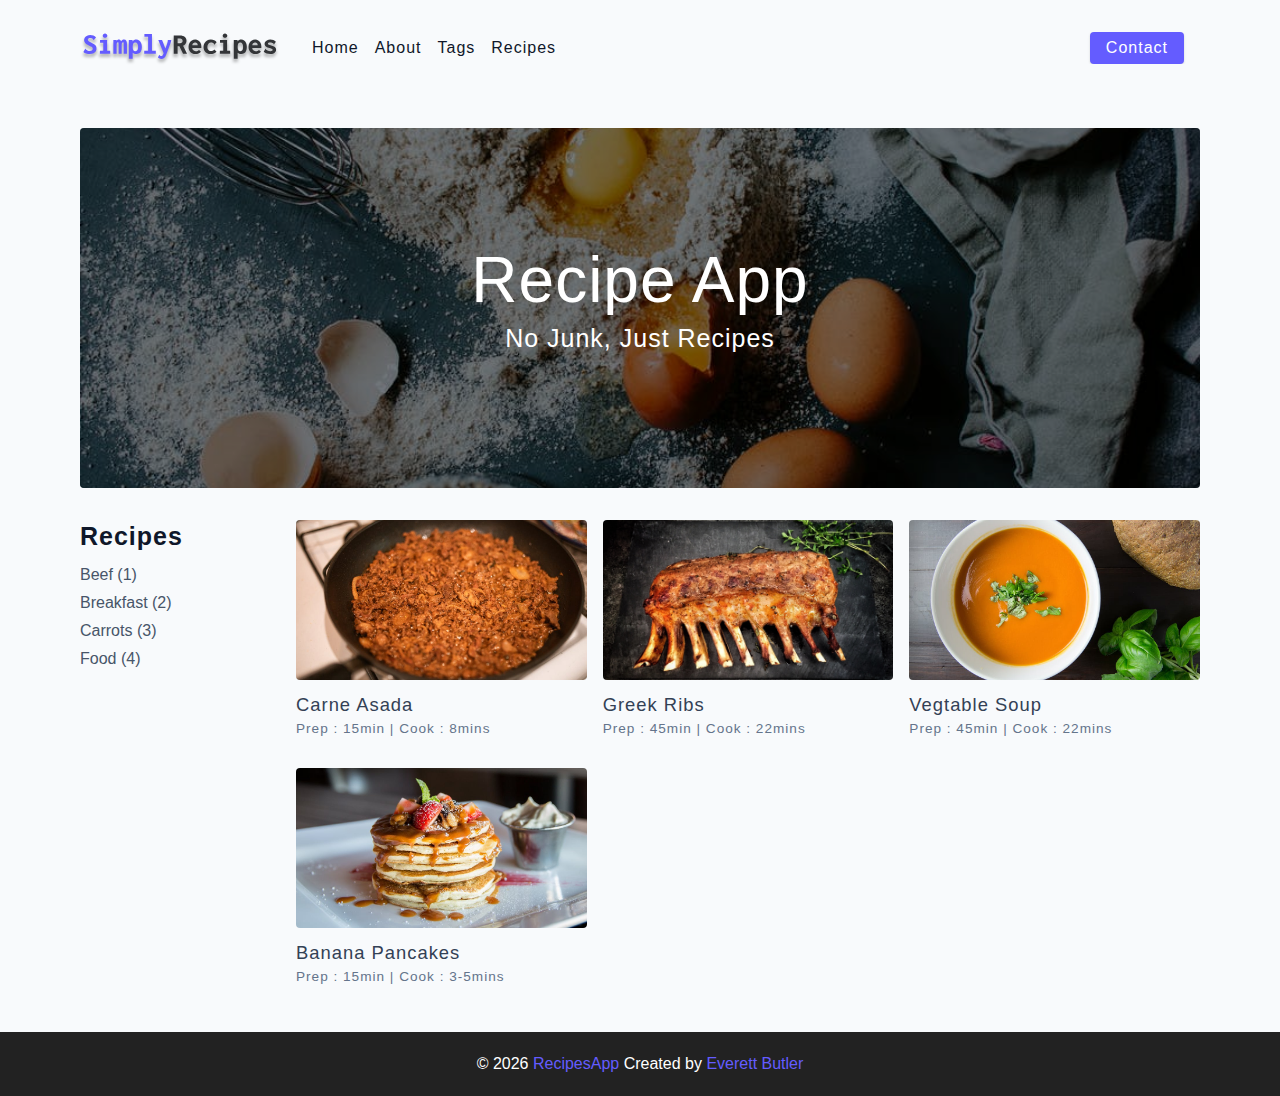
<file: index.html>
<!DOCTYPE html>
<html lang="en">
  <head>
    <meta charset="UTF-8">
    <meta http-equiv="X-UA-Compatible" content="IE=edge">
    <meta name="viewport" content="width=device-width, initial-scale=1.0">
    <link rel="preconnect" href="https://fonts.gstatic.com">
    <link href="https://fonts.googleapis.com/css2?family=Nanum+Gothic&display=swap" rel="stylesheet">
    <title>Recipe App</title>
    <!-- favicon (icon) -->
    <link rel="shortcut icon" href="./assets/favicon.ico" type="image/x-icon">
    <link rel="stylesheet" href="./css/normalize.css">
    <link rel="stylesheet" href="https://cdnjs.cloudflare.com/ajax/libs/font-awesome/5.14.0/css/all.min.css">
    <link rel="stylesheet" href="./css/main.css" >
  </head>
  <body>
  <!-- Navigation -->
  <nav class="navbar">
    <div class="nav-center">
      <!-- Header -->
      <div class="nav-header">
        <a href="index.html" class="nav-logo">
          <img src="./assets/logo.svg" alt="recipe app">
        </a>
        <button type="button" class="btn nav-btn">
          <i class="fas fa-align-justify"></i>
        </button>
      </div>
      <!-- links -->
      <div class="nav-links">
        <a href="index.html" class="nav-link">Home</a>
        <a href="about.html" class="nav-link">About</a>
        <a href="tags.html" class="nav-link">Tags</a>
        <a href="recipes.html" class="nav-link">Recipes</a>
        <div class="nav-link contact-link">
          <a href="contact.html" class="btn">Contact</a>
        </div>
      </div>
    </div>
  </nav>

  <!--End of Navigation-->

<!--Main Page -->
<main class="page">
  <!--Header-->
  <header class="hero">
    <div class="hero-container">
      <div class="hero-text">
        <h1>Recipe App</h1>
        <h4>No junk, just recipes</h4>
      </div>
    </div>
  </header>
  <!--End of Header -->

  <!--Recipes Container -->
  <section class="recipes-container">

  <!--Tags Container -->
  <div class="tags-container">
    <h4>recipes</h4>
    <div class="tags-list">
      <!--add dynamic pages later, take user to exact recipe page-->
      <a href="tag-template.html">Beef (1)</a>
      <a href="tag-template.html">Breakfast (2)</a>
      <a href="tag-template.html">Carrots (3)</a>
      <a href="tag-template.html">Food (4)</a>
    </div>
  </div>
  <!--End of Tags Container -->

  <!--Recipes List -->
  <div class="recipes-list">
    <!-- Single Recipe -->
    <a href="single-recipe.html" class="recipe">
      <img src="./assets/recipes/recipe-1.jpeg" alt="food"
      class="img recipe-img">
      <h5>carne asada</h5>
      <p>Prep : 15min | Cook : 8mins</p>
    </a>
    <!-- end of Single Recipe-->

    <!-- Single Recipe -->
    <a href="single-recipe.html" class="recipe">
      <img src="./assets/recipes/recipe-2.jpeg" alt="food"
      class="img recipe-img">
      <h5>greek ribs</h5>
      <p>Prep : 45min | Cook : 22mins</p>
    </a>
    <!-- end of Single Recipe-->

    <!-- Single Recipe -->
    <a href="single-recipe.html" class="recipe">
      <img src="./assets/recipes/recipe-3.jpeg" alt="food"
      class="img recipe-img">
      <h5>vegtable soup</h5>
      <p>Prep : 45min | Cook : 22mins</p>
    </a>
    <!-- end of Single Recipe-->

    <!-- Single Recipe -->
    <a href="single-recipe.html" class="recipe">
      <img src="./assets/recipes/recipe-4.jpeg" alt="food"
      class="img recipe-img">
      <h5>banana pancakes</h5>
      <p>Prep : 15min | Cook : 3-5mins</p>
    </a>
    <!-- end of Single Recipe-->
  </div>
  <!--End of recipes List -->


    </section>
    <!--End of Recipes Container -->
</main>
<!--End of Main Page -->



<!-- Footer -->
<footer class="page-footer">
  <p>
    &copy; <span id="date"></span>
    <span class="footer-logo">RecipesApp</span>
    Created by <a href="#">Everett Butler</a>
  </p>
</footer>
<!--End of Footer-->



<script src="./js/main.js"></script>
  </body>
</html>
</file>
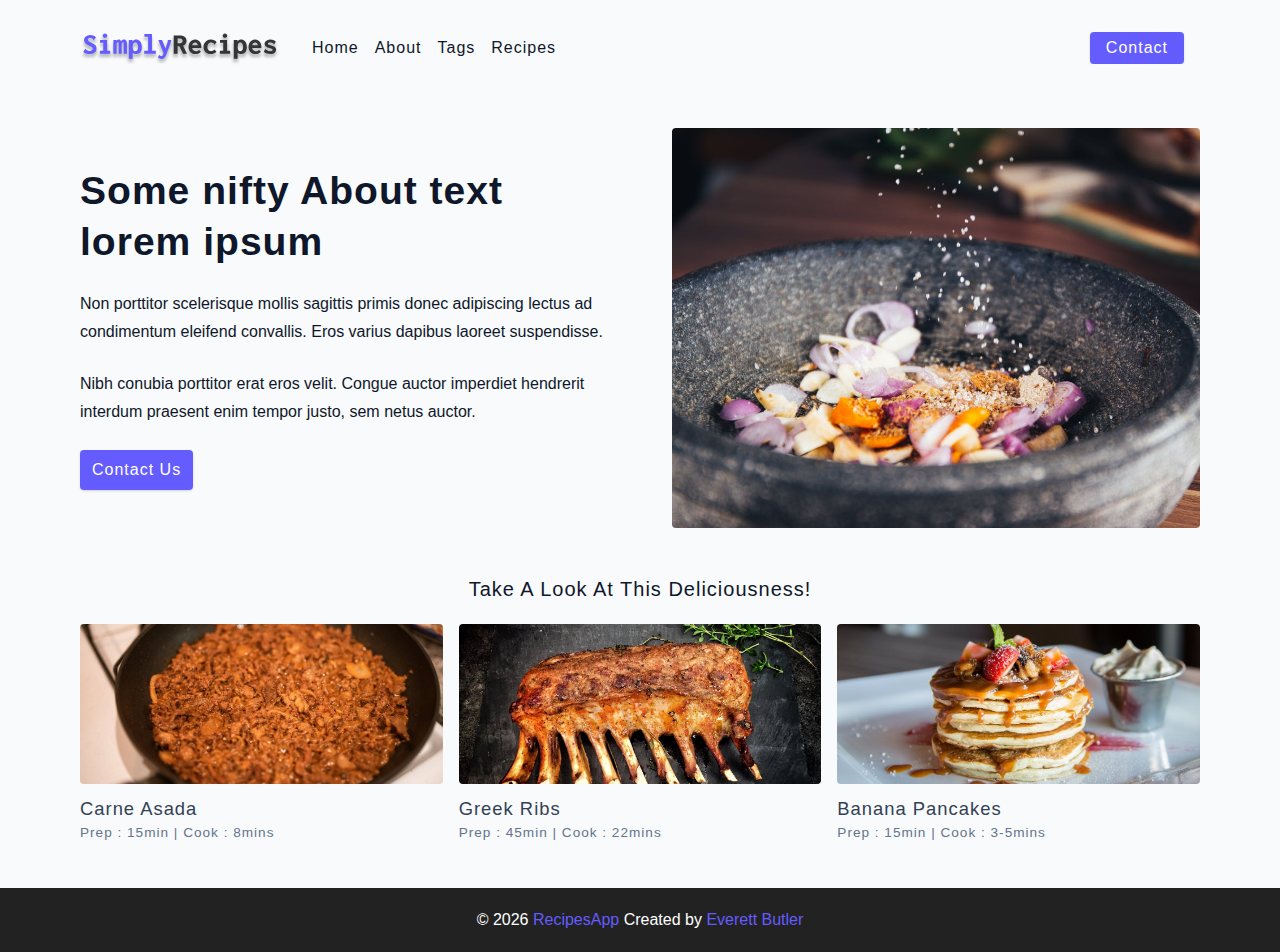
<file: about.html>
<!DOCTYPE html>
<html lang="en">
  <head>
    <meta charset="UTF-8">
    <meta http-equiv="X-UA-Compatible" content="IE=edge">
    <meta name="viewport" content="width=device-width, initial-scale=1.0">
    <link rel="preconnect" href="https://fonts.gstatic.com">
    <link href="https://fonts.googleapis.com/css2?family=Nanum+Gothic&display=swap" rel="stylesheet">
    <title>Recipe App (About Page)</title>
    <!-- favicon (icon) -->
    <link rel="shortcut icon" href="./assets/favicon.ico" type="image/x-icon">
    <link rel="stylesheet" href="./css/normalize.css">
    <link rel="stylesheet" href="https://cdnjs.cloudflare.com/ajax/libs/font-awesome/5.14.0/css/all.min.css">
    <link rel="stylesheet" href="./css/main.css" >
  </head>
  <body>
  <!-- Navigation -->
  <nav class="navbar">
    <div class="nav-center">
      <!-- Header -->
      <div class="nav-header">
        <a href="index.html" class="nav-logo">
          <img src="./assets/logo.svg" alt="recipe app">
        </a>
        <button type="button" class="btn nav-btn">
          <i class="fas fa-align-justify"></i>
        </button>
      </div>
      <!-- links -->
      <div class="nav-links">
        <a href="index.html" class="nav-link">Home</a>
        <a href="about.html" class="nav-link">About</a>
        <a href="tags.html" class="nav-link">Tags</a>
        <a href="recipes.html" class="nav-link">Recipes</a>
        <div class="nav-link contact-link">
          <a href="contact.html" class="btn">Contact</a>
        </div>
      </div>
    </div>
  </nav>

  <!--End of Navigation-->

<!--Main Page -->
<main class="page">
  <section class="about-page">
    <article>
      <h2>Some nifty About text lorem ipsum</h2>
      <p>Non porttitor scelerisque mollis sagittis primis donec adipiscing
        lectus ad condimentum eleifend convallis. Eros varius dapibus laoreet suspendisse.
      </p>
        <p>Nibh conubia porttitor erat eros velit. Congue auctor imperdiet hendrerit interdum
        praesent enim tempor justo, sem netus auctor.
      </p>
      <a href="contact.html" class="btn">Contact us</a>
    </article>
    <img src="./assets/about.jpeg" class="img about-img" alt="making something">
  </section>
    <section class="featured-recipes">
      <h5 class="featured-title">Take a look at this deliciousness!</h5>
      <div class="recipes-list">
        <!-- Single Recipe -->
        <a href="single-recipe.html" class="recipe">
          <img src="./assets/recipes/recipe-1.jpeg" alt="food"
          class="img recipe-img">
          <h5>carne asada</h5>
          <p>Prep : 15min | Cook : 8mins</p>
        </a>
        <!-- end of Single Recipe-->

        <!-- Single Recipe -->
        <a href="single-recipe.html" class="recipe">
          <img src="./assets/recipes/recipe-2.jpeg" alt="food"
          class="img recipe-img">
          <h5>greek ribs</h5>
          <p>Prep : 45min | Cook : 22mins</p>
        </a>
        <!-- end of Single Recipe-->


        <!-- Single Recipe -->
        <a href="single-recipe.html" class="recipe">
          <img src="./assets/recipes/recipe-4.jpeg" alt="food"
          class="img recipe-img">
          <h5>banana pancakes</h5>
          <p>Prep : 15min | Cook : 3-5mins</p>
        </a>
        <!-- end of Single Recipe-->
      </div>
      <!--End of recipes List -->
    </section>
</main>
<!--End of Main Page -->



<!-- Footer -->
<footer class="page-footer">
  <p>
    &copy; <span id="date"></span>
    <span class="footer-logo">RecipesApp</span>
    Created by <a href="#">Everett Butler</a>
  </p>
</footer>
<!--End of Footer-->


<script src="./js/main.js"></script>
  </body>
</html>
</file>
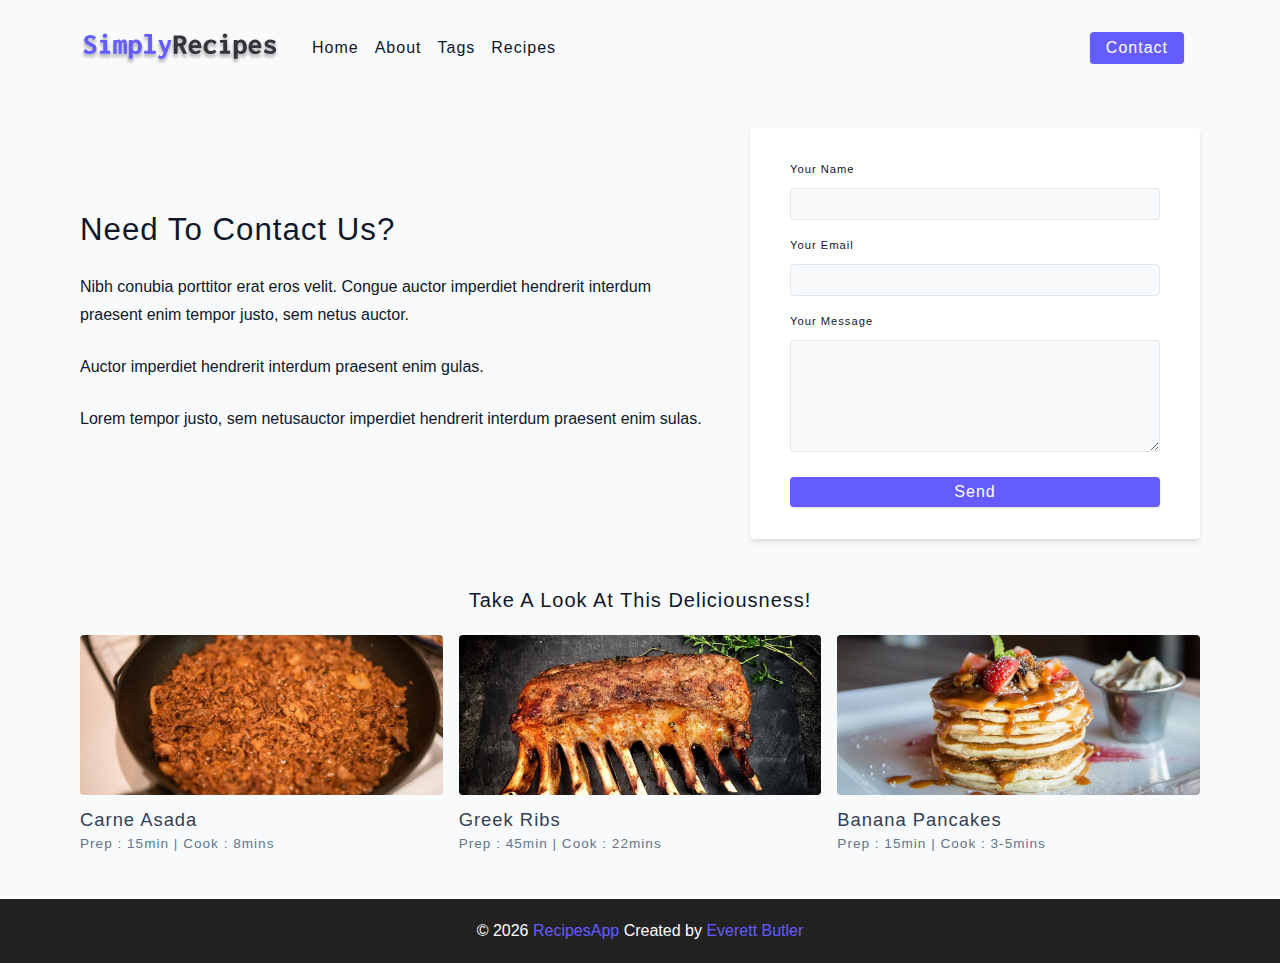
<file: contact.html>
<!DOCTYPE html>
<html lang="en">
  <head>
    <meta charset="UTF-8">
    <meta http-equiv="X-UA-Compatible" content="IE=edge">
    <meta name="viewport" content="width=device-width, initial-scale=1.0">
    <link rel="preconnect" href="https://fonts.gstatic.com">
    <link href="https://fonts.googleapis.com/css2?family=Nanum+Gothic&display=swap" rel="stylesheet">
    <title>Recipe App (Contact Page)</title>
    <!-- favicon (icon) -->
    <link rel="shortcut icon" href="./assets/favicon.ico" type="image/x-icon">
    <link rel="stylesheet" href="./css/normalize.css">
    <link rel="stylesheet" href="https://cdnjs.cloudflare.com/ajax/libs/font-awesome/5.14.0/css/all.min.css">
    <link rel="stylesheet" href="./css/main.css" >
  </head>
  <body>
  <!-- Navigation -->
  <nav class="navbar">
    <div class="nav-center">
      <!-- Header -->
      <div class="nav-header">
        <a href="index.html" class="nav-logo">
          <img src="./assets/logo.svg" alt="recipe app">
        </a>
        <button type="button" class="btn nav-btn">
          <i class="fas fa-align-justify"></i>
        </button>
      </div>
      <!-- links -->
      <div class="nav-links">
        <a href="index.html" class="nav-link">Home</a>
        <a href="about.html" class="nav-link">About</a>
        <a href="tags.html" class="nav-link">Tags</a>
        <a href="recipes.html" class="nav-link">Recipes</a>
        <div class="nav-link contact-link">
          <a href="contact.html" class="btn">Contact</a>
        </div>
      </div>
    </div>
  </nav>

  <!--End of Navigation-->

<!--Main Page -->
<main class="page">
<section class="contact-container">
  <article class="contact-info">
    <h3>Need to contact us?</h3>
    <p>Nibh conubia porttitor erat eros velit. Congue auctor imperdiet hendrerit interdum praesent enim
      tempor justo, sem netus auctor.
    </p>

    <p>Auctor imperdiet hendrerit interdum praesent enim gulas.
    </p>

    <p>Lorem tempor justo, sem netusauctor imperdiet hendrerit interdum praesent enim sulas.
    </p>
  </article>
  <article>
    <form class="form contact-form">
      <!-- Single form row -->
      <div class="form-row">
        <label for="name" class="form-label">your name</label>
        <input type="text" name="name" id="name" class="form-input">
      </div>
        <!-- End of Single form row -->

        <!-- Single form row -->
        <div class="form-row">
          <label for="email" class="form-label">your email</label>
          <input type="text" name="email" id="email" class="form-input">
        </div>
          <!-- End of Single form row -->

          <!-- Single form row -->
          <div class="form-row">
            <label for="message" class="form-label">Your Message</label>
            <textarea name="message" id="message" class="form-textarea">
            </textarea>
          </div>
            <!-- End of Single form row -->
            <button type="submit" class="btn btn-block">Send</button>
    </form>
  </article>
</section>
<section class="featured-recipes">
  <h5 class="featured-title">Take a look at this deliciousness!</h5>
  <div class="recipes-list">
    <!-- Single Recipe -->
    <a href="single-recipe.html" class="recipe">
      <img src="./assets/recipes/recipe-1.jpeg" alt="food"
      class="img recipe-img">
      <h5>carne asada</h5>
      <p>Prep : 15min | Cook : 8mins</p>
    </a>
    <!-- end of Single Recipe-->

    <!-- Single Recipe -->
    <a href="single-recipe.html" class="recipe">
      <img src="./assets/recipes/recipe-2.jpeg" alt="food"
      class="img recipe-img">
      <h5>greek ribs</h5>
      <p>Prep : 45min | Cook : 22mins</p>
    </a>
    <!-- end of Single Recipe-->


    <!-- Single Recipe -->
    <a href="single-recipe.html" class="recipe">
      <img src="./assets/recipes/recipe-4.jpeg" alt="food"
      class="img recipe-img">
      <h5>banana pancakes</h5>
      <p>Prep : 15min | Cook : 3-5mins</p>
    </a>
    <!-- end of Single Recipe-->
  </div>
  <!--End of recipes List -->
</section>
</main>
<!--End of Main Page -->



<!-- Footer -->
<footer class="page-footer">
  <p>
    &copy; <span id="date"></span>
    <span class="footer-logo">RecipesApp</span>
    Created by <a href="#">Everett Butler</a>
  </p>
</footer>
<!--End of Footer-->


<script src="./js/main.js"></script>
  </body>
</html>
</file>
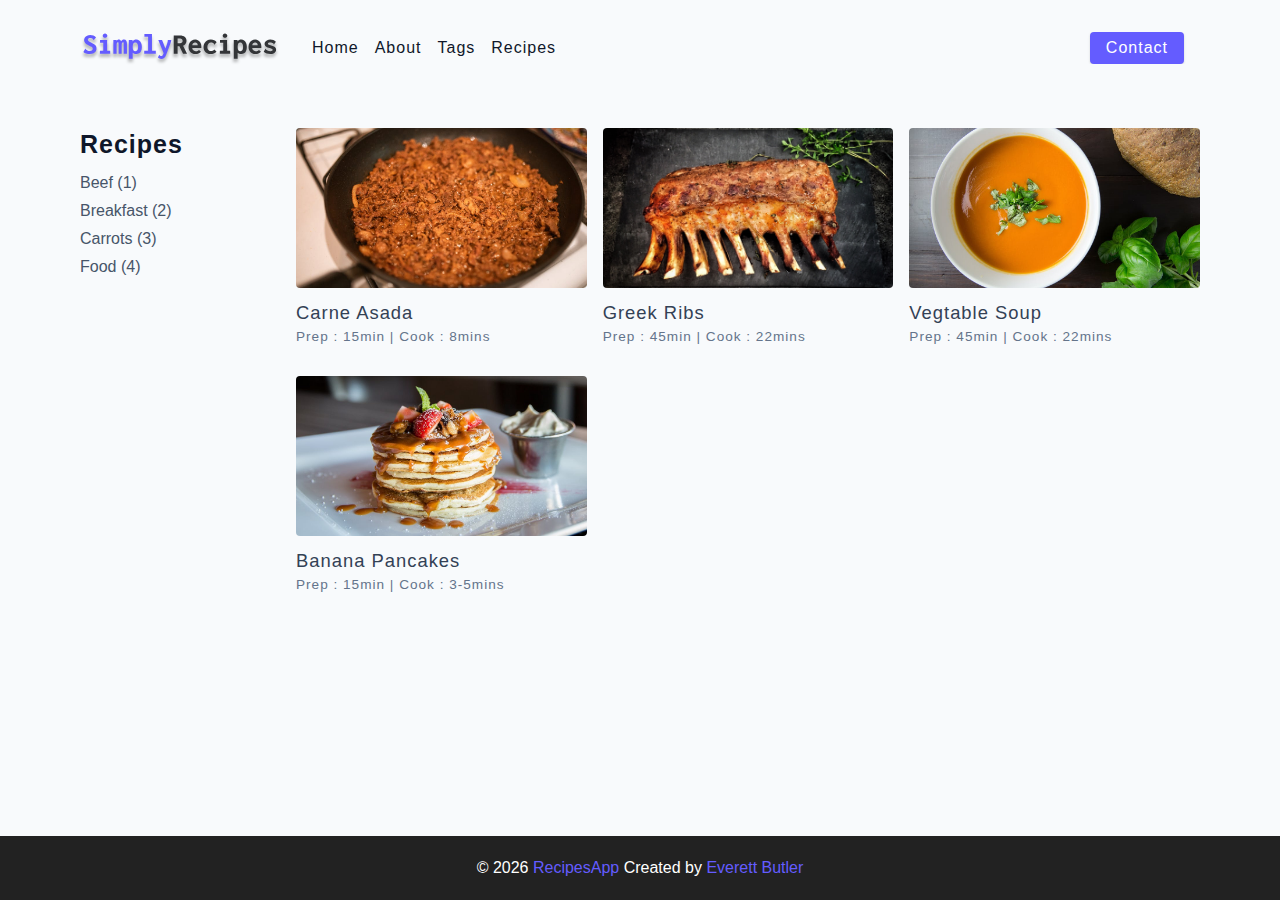
<file: recipes.html>
<!DOCTYPE html>
<html lang="en">
  <head>
    <meta charset="UTF-8">
    <meta http-equiv="X-UA-Compatible" content="IE=edge">
    <meta name="viewport" content="width=device-width, initial-scale=1.0">
    <link rel="preconnect" href="https://fonts.gstatic.com">
    <link href="https://fonts.googleapis.com/css2?family=Nanum+Gothic&display=swap" rel="stylesheet">
    <title>Recipe App (Recipes Page)</title>
    <!-- favicon (icon) -->
    <link rel="shortcut icon" href="./assets/favicon.ico" type="image/x-icon">
    <link rel="stylesheet" href="./css/normalize.css">
    <link rel="stylesheet" href="https://cdnjs.cloudflare.com/ajax/libs/font-awesome/5.14.0/css/all.min.css">
    <link rel="stylesheet" href="./css/main.css" >
  </head>
  <body>
  <!-- Navigation -->
  <nav class="navbar">
    <div class="nav-center">
      <!-- Header -->
      <div class="nav-header">
        <a href="index.html" class="nav-logo">
          <img src="./assets/logo.svg" alt="recipe app">
        </a>
        <button type="button" class="btn nav-btn">
          <i class="fas fa-align-justify"></i>
        </button>
      </div>
      <!-- links -->
      <div class="nav-links">
        <a href="index.html" class="nav-link">Home</a>
        <a href="about.html" class="nav-link">About</a>
        <a href="tags.html" class="nav-link">Tags</a>
        <a href="recipes.html" class="nav-link">Recipes</a>
        <div class="nav-link contact-link">
          <a href="contact.html" class="btn">Contact</a>
        </div>
      </div>
    </div>
  </nav>

  <!--End of Navigation-->

<!--Main Page -->
<main class="page">
  <section class="recipes-container">

  <!--Tags Container -->
  <div class="tags-container">
    <h4>recipes</h4>
    <div class="tags-list">
      <!--add dynamic pages later, take user to exact recipe page-->
      <a href="tag-template.html">Beef (1)</a>
      <a href="tag-template.html">Breakfast (2)</a>
      <a href="tag-template.html">Carrots (3)</a>
      <a href="tag-template.html">Food (4)</a>
    </div>
  </div>
  <!--End of Tags Container -->

  <!--Recipes List -->
  <div class="recipes-list">
    <!-- Single Recipe -->
    <a href="single-recipe.html" class="recipe">
      <img src="./assets/recipes/recipe-1.jpeg" alt="food"
      class="img recipe-img">
      <h5>carne asada</h5>
      <p>Prep : 15min | Cook : 8mins</p>
    </a>
    <!-- end of Single Recipe-->

    <!-- Single Recipe -->
    <a href="single-recipe.html" class="recipe">
      <img src="./assets/recipes/recipe-2.jpeg" alt="food"
      class="img recipe-img">
      <h5>greek ribs</h5>
      <p>Prep : 45min | Cook : 22mins</p>
    </a>
    <!-- end of Single Recipe-->

    <!-- Single Recipe -->
    <a href="single-recipe.html" class="recipe">
      <img src="./assets/recipes/recipe-3.jpeg" alt="food"
      class="img recipe-img">
      <h5>vegtable soup</h5>
      <p>Prep : 45min | Cook : 22mins</p>
    </a>
    <!-- end of Single Recipe-->

    <!-- Single Recipe -->
    <a href="single-recipe.html" class="recipe">
      <img src="./assets/recipes/recipe-4.jpeg" alt="food"
      class="img recipe-img">
      <h5>banana pancakes</h5>
      <p>Prep : 15min | Cook : 3-5mins</p>
    </a>
    <!-- end of Single Recipe-->
  </div>
  <!--End of recipes List -->


    </section>
    <!--End of Recipes Container -->
</main>
<!--End of Main Page -->



<!-- Footer -->
<footer class="page-footer">
  <p>
    &copy; <span id="date"></span>
    <span class="footer-logo">RecipesApp</span>
    Created by <a href="#">Everett Butler</a>
  </p>
</footer>
<!--End of Footer-->


<script src="./js/main.js"></script>
  </body>
</html>
</file>
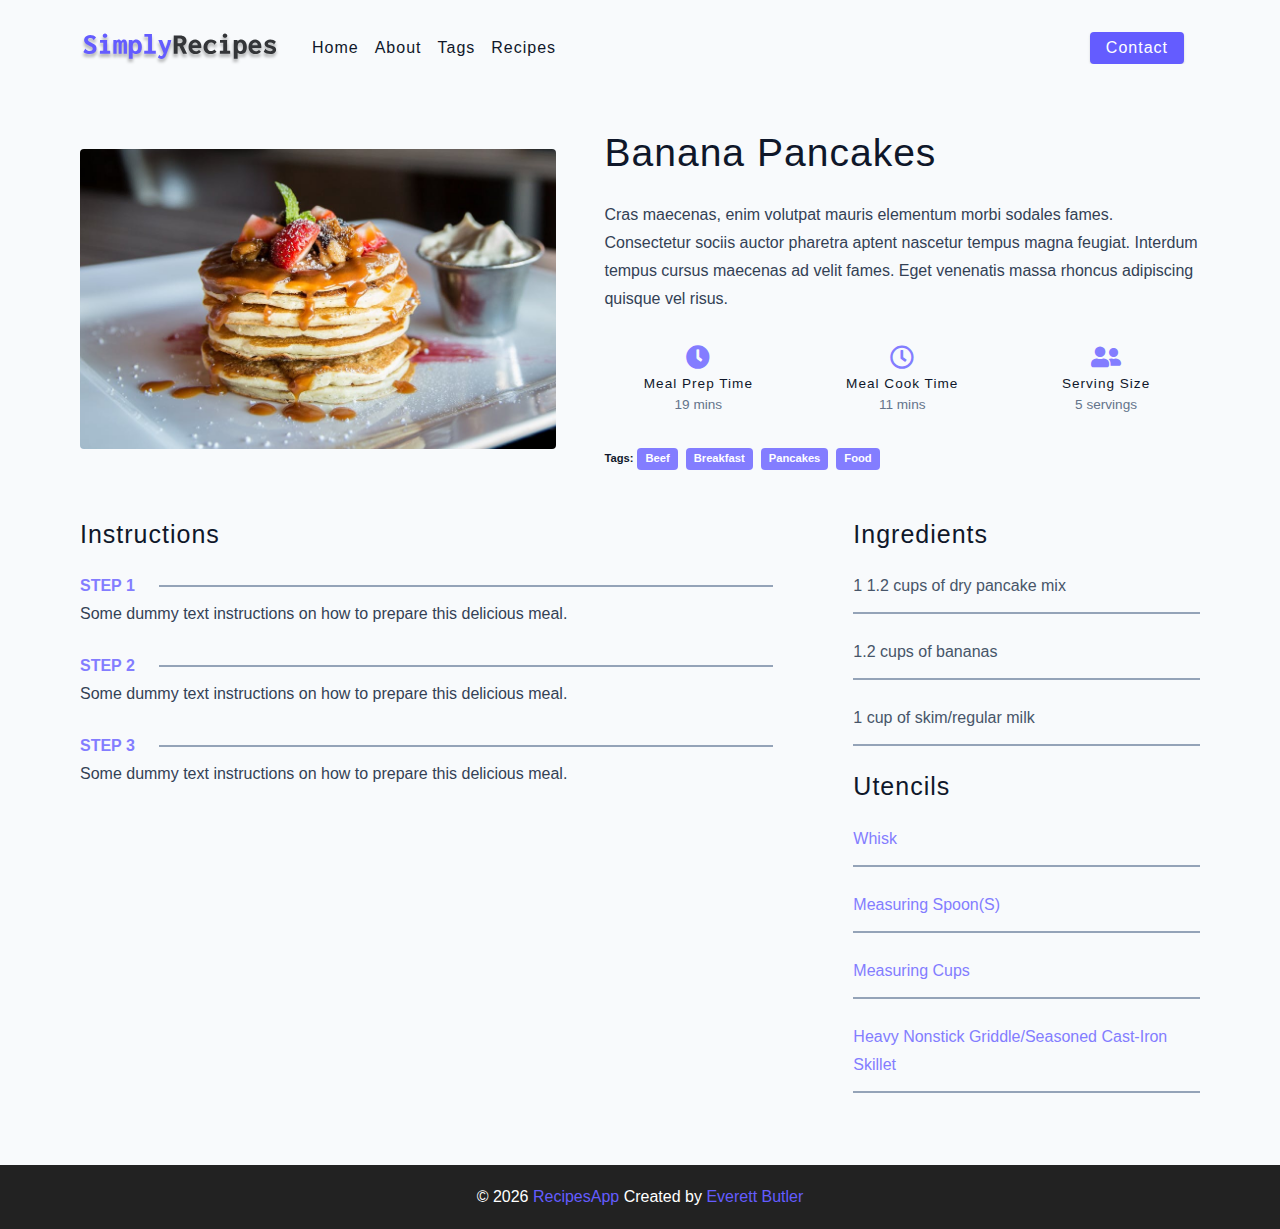
<file: single-recipe.html>
<!DOCTYPE html>
<html lang="en">
  <head>
    <meta charset="UTF-8">
    <meta http-equiv="X-UA-Compatible" content="IE=edge">
    <meta name="viewport" content="width=device-width, initial-scale=1.0">
    <link rel="preconnect" href="https://fonts.gstatic.com">
    <link href="https://fonts.googleapis.com/css2?family=Nanum+Gothic&display=swap" rel="stylesheet">
    <title>Recipe App (Single-Recipe Page)</title>
    <!-- favicon (icon) -->
    <link rel="shortcut icon" href="./assets/favicon.ico" type="image/x-icon">
    <link rel="stylesheet" href="./css/normalize.css">
    <link rel="stylesheet" href="https://cdnjs.cloudflare.com/ajax/libs/font-awesome/5.14.0/css/all.min.css">
    <link rel="stylesheet" href="./css/main.css" >
  </head>
  <body>
  <!-- Navigation -->
  <nav class="navbar">
    <div class="nav-center">
      <!-- Header -->
      <div class="nav-header">
        <a href="index.html" class="nav-logo">
          <img src="./assets/logo.svg" alt="recipe app">
        </a>
        <button type="button" class="btn nav-btn">
          <i class="fas fa-align-justify"></i>
        </button>
      </div>
      <!-- links -->
      <div class="nav-links">
        <a href="index.html" class="nav-link">Home</a>
        <a href="about.html" class="nav-link">About</a>
        <a href="tags.html" class="nav-link">Tags</a>
        <a href="recipes.html" class="nav-link">Recipes</a>
        <div class="nav-link contact-link">
          <a href="contact.html" class="btn">Contact</a>
        </div>
      </div>
    </div>
  </nav>

  <!--End of Navigation-->

<!--Main Page -->
<main class="page">
  <div class="recipe-page">
  <section class="recipe-hero">
<img src="./assets/recipes/recipe-4.jpeg" class="img recipe-hero-img" alt="single-recipe-pancakes">
<article>
  <h2>Banana Pancakes</h2>
  <p>Cras maecenas, enim volutpat mauris elementum morbi sodales fames.
    Consectetur sociis auctor pharetra aptent nascetur tempus magna feugiat.
    Interdum tempus cursus maecenas ad velit fames.
    Eget venenatis massa rhoncus
    adipiscing quisque vel risus.
  </p>
  <!--Recipe icons -->
  <div class="recipe-icons">
    <!--Single Recipe icon -->
    <article>
      <i class="fas fa-clock"></i>
      <h5>meal prep time</h5>
      <p>19 mins</p>
    </article>
      <!--END of Single Recipe icon -->
      <!--Single Recipe icon -->
      <article>
        <i class="far fa-clock"></i>
        <h5>meal cook time</h5>
        <p>11 mins</p>
      </article>
        <!--END of Single Recipe icon -->
        <!--Single Recipe icon -->
        <article>
          <i class="fas fa-user-friends"></i>
          <h5>serving size</h5>
          <p>5 servings</p>
        </article>
          <!--END of Single Recipe icon -->
  </div>
  <!--END of Recipe icons -->

  <!-- Recipe tags -->
  <div class="recipe-tags">
    Tags:
    <a href="tag-template.html">beef</a>
    <a href="tag-template.html">breakfast</a>
    <a href="tag-template.html">pancakes</a>
    <a href="tag-template.html">food</a>
  </div>
  <!-- END of Recipe tags -->
    </article>
  </section>
  <!--Recipe Content -->

    <section class="recipe-content">
      <article>
        <h4>Instructions</h4>
        <!--Single Instruction -->
        <div class="single-instruction">
          <header>
            <p>step 1</p>
            <div></div>
          </header>
          <p>Some dummy text instructions on how to prepare this delicious
          meal.</p>
        </div>
        <div class="single-instruction">
          <header>
            <p>step 2</p>
            <div></div>
          </header>
          <p>Some dummy text instructions on how to prepare this delicious
          meal.</p>
        </div>
        <div class="single-instruction">
          <header>
            <p>step 3</p>
            <div></div>
          </header>
          <p>Some dummy text instructions on how to prepare this delicious
          meal.</p>
        </div>
      </article>
      <article class="second-article">
        <div>
          <h4>ingredients</h4>
          <p class="single-ingredient">1 1.2 cups of dry pancake mix
          </p>
          <p class="single-ingredient">1.2 cups of bananas
          </p>
          <p class="single-ingredient">1 cup of skim/regular milk
          </p>
        </div>
        <div>
          <h4>utencils</h4>
          <p class="single-tool">Whisk</p>
          <p class="single-tool">Measuring Spoon(s)</p>
          <p class="single-tool">Measuring Cups</p>
          <p class="single-tool">Heavy Nonstick Griddle/Seasoned Cast-Iron Skillet</p>
        </div>
      </article>
    </section>
    </div>
    <!--END of Recipe Content -->
</main>
<!--End of Main Page -->



<!-- Footer -->
<footer class="page-footer">
  <p>
    &copy; <span id="date"></span>
    <span class="footer-logo">RecipesApp</span>
    Created by <a href="#">Everett Butler</a>
  </p>
</footer>
<!--End of Footer-->


<script src="./js/main.js"></script>
  </body>
</html>
</file>
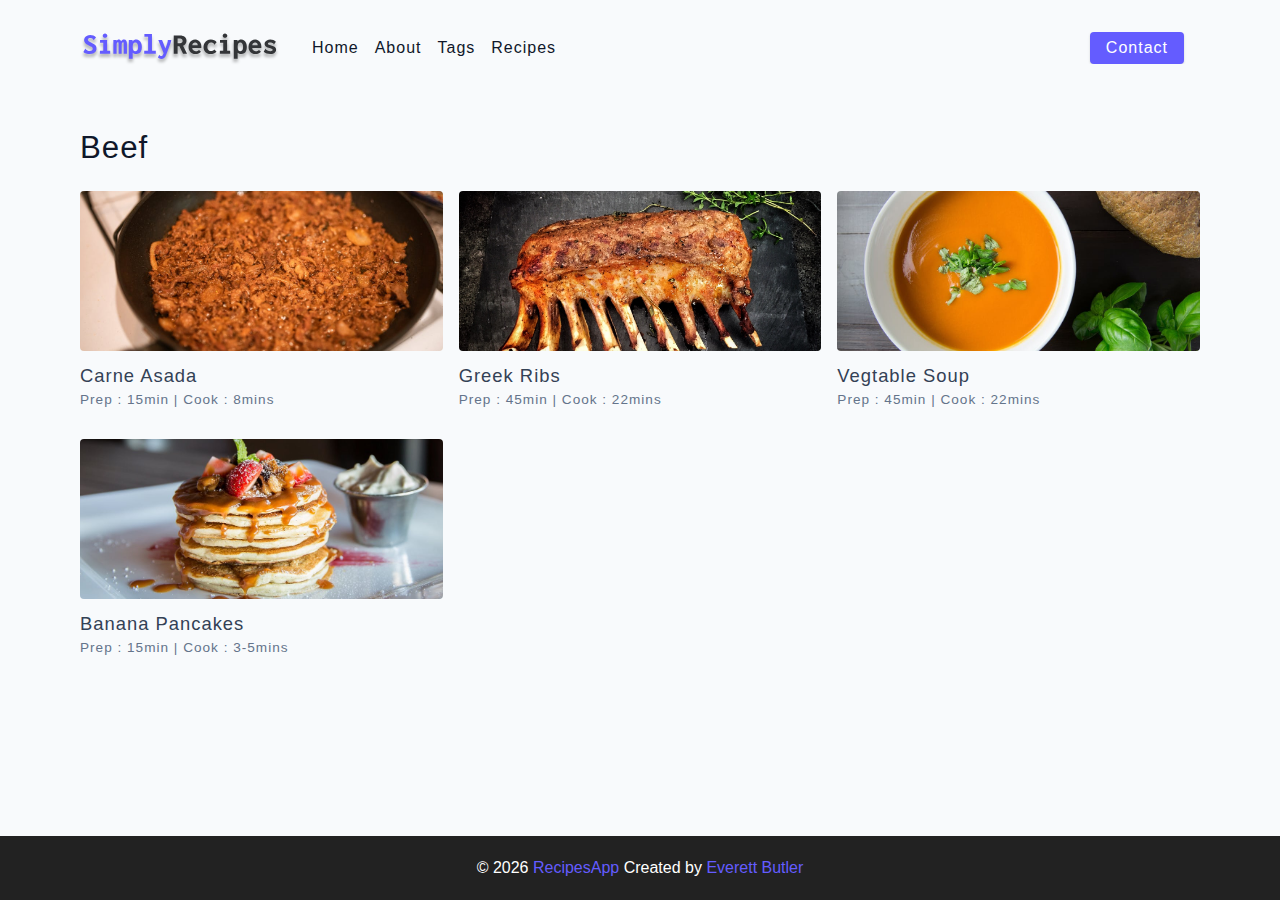
<file: tag-template.html>
<!DOCTYPE html>
<html lang="en">
  <head>
    <meta charset="UTF-8">
    <meta http-equiv="X-UA-Compatible" content="IE=edge">
    <meta name="viewport" content="width=device-width, initial-scale=1.0">
    <link rel="preconnect" href="https://fonts.gstatic.com">
    <link href="https://fonts.googleapis.com/css2?family=Nanum+Gothic&display=swap" rel="stylesheet">
    <title>Recipe App (Tag-Template Page)</title>
    <!-- favicon (icon) -->
    <link rel="shortcut icon" href="./assets/favicon.ico" type="image/x-icon">
    <link rel="stylesheet" href="./css/normalize.css">
    <link rel="stylesheet" href="https://cdnjs.cloudflare.com/ajax/libs/font-awesome/5.14.0/css/all.min.css">
    <link rel="stylesheet" href="./css/main.css" >
  </head>
  <body>
  <!-- Navigation -->
  <nav class="navbar">
    <div class="nav-center">
      <!-- Header -->
      <div class="nav-header">
        <a href="index.html" class="nav-logo">
          <img src="./assets/logo.svg" alt="recipe app">
        </a>
        <button type="button" class="btn nav-btn">
          <i class="fas fa-align-justify"></i>
        </button>
      </div>
      <!-- links -->
      <div class="nav-links">
        <a href="index.html" class="nav-link">Home</a>
        <a href="about.html" class="nav-link">About</a>
        <a href="tags.html" class="nav-link">Tags</a>
        <a href="recipes.html" class="nav-link">Recipes</a>
        <div class="nav-link contact-link">
          <a href="contact.html" class="btn">Contact</a>
        </div>
      </div>
    </div>
  </nav>

  <!--End of Navigation-->

<!--Main Page -->
<main class="page">
  <div>
    <h3>Beef</h3>
    <div class="recipes-list">
      <!-- Single Recipe -->
      <a href="single-recipe.html" class="recipe">
        <img src="./assets/recipes/recipe-1.jpeg" alt="food"
        class="img recipe-img">
        <h5>carne asada</h5>
        <p>Prep : 15min | Cook : 8mins</p>
      </a>
      <!-- end of Single Recipe-->

      <!-- Single Recipe -->
      <a href="single-recipe.html" class="recipe">
        <img src="./assets/recipes/recipe-2.jpeg" alt="food"
        class="img recipe-img">
        <h5>greek ribs</h5>
        <p>Prep : 45min | Cook : 22mins</p>
      </a>
      <!-- end of Single Recipe-->

      <!-- Single Recipe -->
      <a href="single-recipe.html" class="recipe">
        <img src="./assets/recipes/recipe-3.jpeg" alt="food"
        class="img recipe-img">
        <h5>vegtable soup</h5>
        <p>Prep : 45min | Cook : 22mins</p>
      </a>
      <!-- end of Single Recipe-->

      <!-- Single Recipe -->
      <a href="single-recipe.html" class="recipe">
        <img src="./assets/recipes/recipe-4.jpeg" alt="food"
        class="img recipe-img">
        <h5>banana pancakes</h5>
        <p>Prep : 15min | Cook : 3-5mins</p>
      </a>
      <!-- end of Single Recipe-->
    </div>
    <!--End of recipes List -->
  </div>
</main>
<!--End of Main Page -->



<!-- Footer -->
<footer class="page-footer">
  <p>
    &copy; <span id="date"></span>
    <span class="footer-logo">RecipesApp</span>
    Created by <a href="#">Everett Butler</a>
  </p>
</footer>
<!--End of Footer-->


<script src="./js/main.js"></script>
  </body>
</html>
</file>
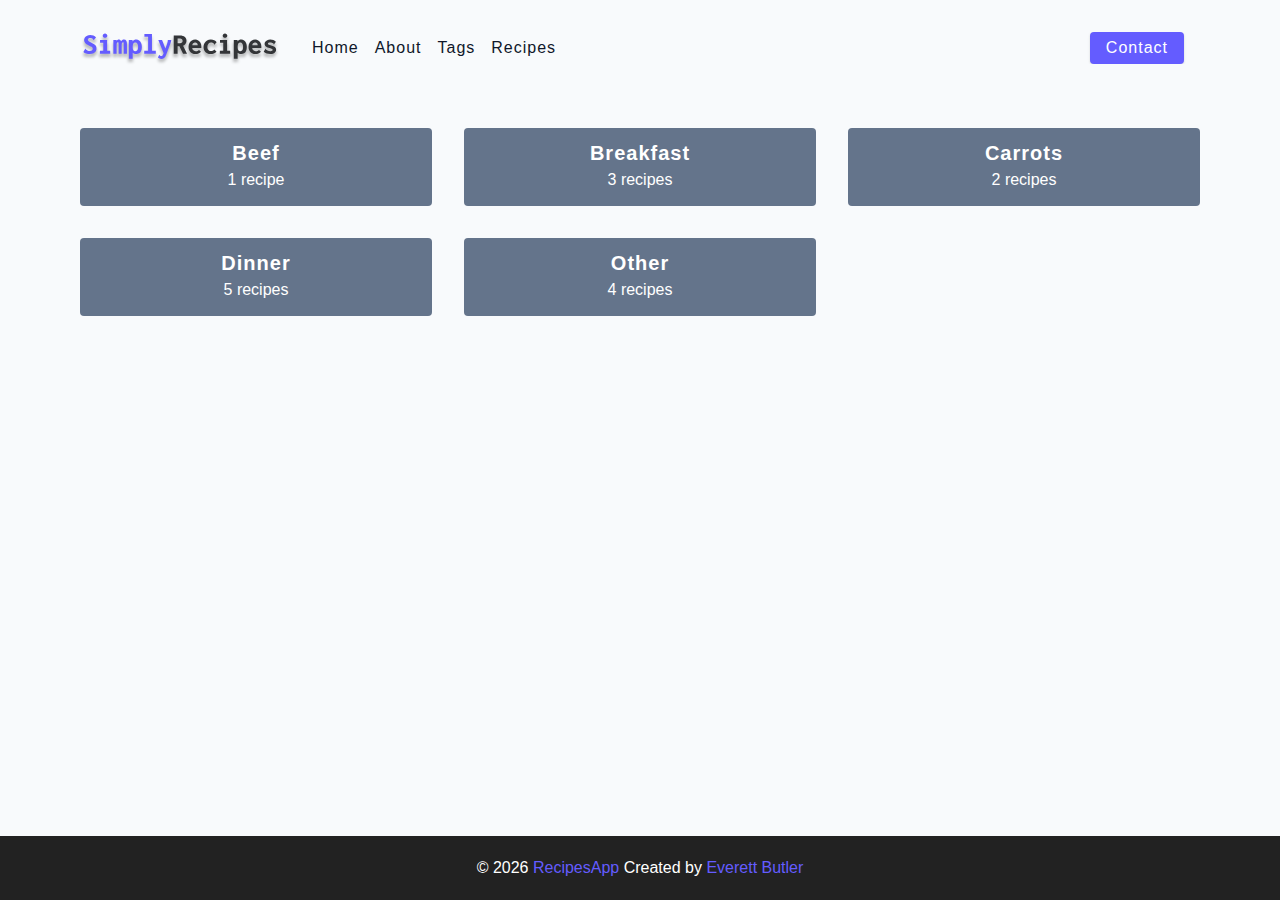
<file: tags.html>
<!DOCTYPE html>
<html lang="en">
  <head>
    <meta charset="UTF-8">
    <meta http-equiv="X-UA-Compatible" content="IE=edge">
    <meta name="viewport" content="width=device-width, initial-scale=1.0">
    <link rel="preconnect" href="https://fonts.gstatic.com">
    <link href="https://fonts.googleapis.com/css2?family=Nanum+Gothic&display=swap" rel="stylesheet">
    <title>Recipe App (Tags Page)</title>
    <!-- favicon (icon) -->
    <link rel="shortcut icon" href="./assets/favicon.ico" type="image/x-icon">
    <link rel="stylesheet" href="./css/normalize.css">
    <link rel="stylesheet" href="https://cdnjs.cloudflare.com/ajax/libs/font-awesome/5.14.0/css/all.min.css">
    <link rel="stylesheet" href="./css/main.css" >
  </head>
  <body>
  <!-- Navigation -->
  <nav class="navbar">
    <div class="nav-center">
      <!-- Header -->
      <div class="nav-header">
        <a href="index.html" class="nav-logo">
          <img src="./assets/logo.svg" alt="recipe app">
        </a>
        <button type="button" class="btn nav-btn">
          <i class="fas fa-align-justify"></i>
        </button>
      </div>
      <!-- links -->
      <div class="nav-links">
        <a href="index.html" class="nav-link">Home</a>
        <a href="about.html" class="nav-link">About</a>
        <a href="tags.html" class="nav-link">Tags</a>
        <a href="recipes.html" class="nav-link">Recipes</a>
        <div class="nav-link contact-link">
          <a href="contact.html" class="btn">Contact</a>
        </div>
      </div>
    </div>
  </nav>

  <!--End of Navigation-->

<!--Main Page -->
<main class="page">
  <section class="tags-wrapper">
    <!-- Single tag -->
    <a href="tag-template.html" class="tag">
      <h5>Beef</h5>
      <p>1 recipe</p>
    </a>
      <!-- END of Single tag -->
      <!-- Single tag -->
      <a href="tag-template.html" class="tag">
        <h5>Breakfast</h5>
        <p>3 recipes</p>
      </a>
        <!-- END of Single tag -->
        <!-- Single tag -->
        <a href="tag-template.html" class="tag">
          <h5>Carrots</h5>
          <p>2 recipes</p>
        </a>
          <!-- END of Single tag -->
          <!-- Single tag -->
          <a href="tag-template.html" class="tag">
            <h5>Dinner</h5>
            <p>5 recipes</p>
          </a>
            <!-- END of Single tag -->
            <!-- Single tag -->
            <a href="tag-template.html" class="tag">
              <h5>Other</h5>
              <p>4 recipes</p>
            </a>
              <!-- END of Single tag -->
  </section>
</main>
<!--End of Main Page -->



<!-- Footer -->
<footer class="page-footer">
  <p>
    &copy; <span id="date"></span>
    <span class="footer-logo">RecipesApp</span>
    Created by <a href="#">Everett Butler</a>
  </p>
</footer>
<!--End of Footer-->



<script src="./js/main.js"></script>
  </body>
</html>
</file>
<file: css/main.css>
*,
::after,
::before {
  box-sizing: border-box;
}
/* fonts */

@import url('https://fonts.googleapis.com/css2?family=Roboto:wght@400;500;600&family=Montserrat&display=swap');
html {
  font-size: 100%;
} /*16px*/

:root {
  /* colors */
  --primary-100: #e2e0ff;
  --primary-200: #c1beff;
  --primary-300: #a29dff;
  --primary-400: #837dff;
  --primary-500: #645cff;
  --primary-600: #504acc;
  --primary-700: #3c3799;
  --primary-800: #282566;
  --primary-900: #141233;

  /* grey */
  --grey-50: #f8fafc;
  --grey-100: #f1f5f9;
  --grey-200: #e2e8f0;
  --grey-300: #cbd5e1;
  --grey-400: #94a3b8;
  --grey-500: #64748b;
  --grey-600: #475569;
  --grey-700: #334155;
  --grey-800: #1e293b;
  --grey-900: #0f172a;
  /* rest of the colors */
  --black: #222;
  --white: #fff;
  --red-light: #f8d7da;
  --red-dark: #842029;
  --green-light: #d1e7dd;
  --green-dark: #0f5132;

  /* fonts  */
  --headingFont: 'Roboto', sans-serif;
  --bodyFont: 'Nunito', sans-serif;
  --smallText: 0.7em;
  /* rest of the vars */
  --backgroundColor: var(--grey-50);
  --textColor: var(--grey-900);
  --borderRadius: 0.25rem;
  --letterSpacing: 1px;
  --transition: 0.3s ease-in-out all;
  --max-width: 1120px;
  --fixed-width: 600px;

  /* box shadow*/
  --shadow-1: 0 1px 3px 0 rgba(0, 0, 0, 0.1), 0 1px 2px 0 rgba(0, 0, 0, 0.06);
  --shadow-2: 0 4px 6px -1px rgba(0, 0, 0, 0.1),
    0 2px 4px -1px rgba(0, 0, 0, 0.06);
  --shadow-3: 0 10px 15px -3px rgba(0, 0, 0, 0.1),
    0 4px 6px -2px rgba(0, 0, 0, 0.05);
  --shadow-4: 0 20px 25px -5px rgba(0, 0, 0, 0.1),
    0 10px 10px -5px rgba(0, 0, 0, 0.04);
}

body {
  background: var(--backgroundColor);
  font-family: var(--bodyFont);
  font-weight: 400;
  line-height: 1.75;
  color: var(--textColor);
}

p {
  margin-top: 0;
  margin-bottom: 1.5rem;
  max-width: 40em;
}

h1,
h2,
h3,
h4,
h5 {
  margin: 0;
  margin-bottom: 1.38rem;
  font-family: var(--headingFont);
  font-weight: 400;
  line-height: 1.3;
  text-transform: capitalize;
  letter-spacing: var(--letterSpacing);
}

h1 {
  margin-top: 0;
  font-size: 3.052rem;
}

h2 {
  font-size: 2.441rem;
}

h3 {
  font-size: 1.953rem;
}

h4 {
  font-size: 1.563rem;
}

h5 {
  font-size: 1.25rem;
}

small,
.text-small {
  font-size: var(--smallText);
}

a {
  text-decoration: none;
}
ul {
  list-style-type: none;
  padding: 0;
}

.img {
  width: 100%;
  display: block;
  object-fit: cover;
}
/* buttons */

.btn {
  cursor: pointer;
  color: var(--white);
  background: var(--primary-500);
  border: transparent;
  border-radius: var(--borderRadius);
  letter-spacing: var(--letterSpacing);
  padding: 0.375rem 0.75rem;
  box-shadow: var(--shadow-1);
  transition: var(--transtion);
  text-transform: capitalize;
  display: inline-block;
}
.btn:hover {
  background: var(--primary-700);
  box-shadow: var(--shadow-3);
}
.btn-hipster {
  color: var(--primary-500);
  background: var(--primary-200);
}
.btn-hipster:hover {
  color: var(--primary-200);
  background: var(--primary-700);
}
.btn-block {
  width: 100%;
}

/* alerts */
.alert {
  padding: 0.375rem 0.75rem;
  margin-bottom: 1rem;
  border-color: transparent;
  border-radius: var(--borderRadius);
}

.alert-danger {
  color: var(--red-dark);
  background: var(--red-light);
}
.alert-success {
  color: var(--green-dark);
  background: var(--green-light);
}
/* form */

.form {
  width: 90vw;
  max-width: var(--fixed-width);
  background: var(--white);
  border-radius: var(--borderRadius);
  box-shadow: var(--shadow-2);
  padding: 2rem 2.5rem;
  margin: 3rem auto;
}
.form-label {
  display: block;
  font-size: var(--smallText);
  margin-bottom: 0.5rem;
  text-transform: capitalize;
  letter-spacing: var(--letterSpacing);
}
.form-input,
.form-textarea {
  width: 100%;
  padding: 0.375rem 0.75rem;
  border-radius: var(--borderRadius);
  background: var(--backgroundColor);
  border: 1px solid var(--grey-200);
}

.form-row {
  margin-bottom: 1rem;
}

.form-textarea {
  height: 7rem;
}
::placeholder {
  font-family: inherit;
  color: var(--grey-400);
}
.form-alert {
  color: var(--red-dark);
  letter-spacing: var(--letterSpacing);
  text-transform: capitalize;
}
/* alert */

@keyframes spinner {
  to {
    transform: rotate(360deg);
  }
}

.loading {
  width: 6rem;
  height: 6rem;
  border: 5px solid var(--grey-400);
  border-radius: 50%;
  border-top-color: var(--primary-500);
  animation: spinner 0.6s linear infinite;
}
.loading {
  margin: 0 auto;
}
/* title */

.title {
  text-align: center;
}

.title-underline {
  background: var(--primary-500);
  width: 7rem;
  height: 0.25rem;
  margin: 0 auto;
  margin-top: -1rem;
}

/*Navbar*/

.navbar {
  display: flex;
  justify-content: center;
  align-items: center;
  /*used to see effect*/
/*  background: green;*/
}

.nav-center {
  /*navbar never will be bigger than 1120px*/
  width: 90vw;
  max-width: var(--max-width);
  /*used to see effect*/
  /*background: pink; */
}

.nav-header {
  height: 6rem;
  display: flex;
  justify-content: space-between;
  align-items: center;
}

/*Make logo & nav on the same line (centered)*/
.nav-logo {
  display: flex;
  align-items: center;
}

.nav-header img {
  width: 200px;
}

.nav-btn {
  padding: 0.15rem 0.75rem;
}

.nav-btn i {
  font-size: 1.26rem;
}

.nav-links {
  display: flex;
  flex-direction: column;
  height: 0;
  overflow: hidden;
  transition: var(--transtion);
}

.show-links {
  height: 310px;
}

.nav-link {
  display: block;
  text-align: center;
  text-transform: capitalize;
  color: var(--grey-900);
  letter-spacing: var(--letterSpacing);
  padding: 1rem 0;
  border-top: 1px solid var(--grey-500);
  transition: var(--transtion);
}

.nav-link:hover {
  color: var(--primary-500);
}

.nav-link a {
  padding: 0.15rem 1rem;
}



/* Large screen CSS */

@media screen and (min-width:992px) {
  .nav-btn {
    display: none;
  }
  .navbar {
    height: 6rem;
    /*to see look*
    /*background: green*/

  }

  .nav-center {
    display: flex;
    align-items: center;
  }

  .nav-header {
    height: auto;
    margin-right: 2rem;
  }

  /*because height is orginally set to 0, we must fix this so they can show on accordingly on big/small screens*/
  .nav-links {
    height: auto;
    flex-direction: row;
    align-items: center;
    width: 100%;
  }

  .nav-link {
    padding: 0;
    border-top: none;
    margin-right: 1rem;
    font-size: 1rem;
  }

  .contact-link {
    margin-left: auto;
  }
}


/*Page styling */
.page {
  /*background: blue;*/
  /*height 90% of the screen size*/
  width: 90vw;
  max-width: var(--max-width);
  margin: 0 auto;
  padding-top: 2rem;
  /*subtract navbar height & footer to get the min-height for all pages*/
  min-height: calc(100vh - (6rem + 4rem));
}


/*Footer styling */
.page-footer {
  height: 4rem;
  text-align: center;
  background: var(--black);
  color: var(--white);
  display: flex;
  align-items: center;
  justify-content: center;
}

.page-footer p {
  margin-bottom: 0;
}

.footer-logo,
.page-footer a {
  color: var(--primary-500);
}



/*Hero styling */
.hero {
  /* 40% */
  height: 40vh;
  background: url('../assets/main.jpeg') center/cover no-repeat;
  margin-bottom: 2rem;
  border-radius: var(--borderRadius);
  position: relative;
}

.hero-container {
  /*parent (above) is position relative so we can use absolute on the container*/
  position: absolute;
  width: 100%;
  height: 100%;
  top: 0;
  left: 0;
  background: rgba(0, 0, 0, 0.4);
  border-radius: var(--borderRadius);
  display: flex;
  align-items: center;
  justify-content: center;
}

.hero-text {
  text-align: center;
  color: var(--white);
}


/*Media query for the header on large screens */
@media screen and (min-width:768px) {
  .hero-text h1 {
    font-size: 4rem;
    margin-bottom: 0;
  }
}




/* Page structure layout */
.recipes-container {
  display: grid;
  /*gives 1 column layout*/
  gap: 2rem 1rem;
  /*for display purposes**/
  /*border: 2px solid blue;*/
}

.tags-container {
  /*for display purposes**/
  /*border: 2px solid green;*/
  order: 1;
  display: flex;
  flex-direction: column;
  padding-bottom: 3rem;
}

.recipes-list {
  display: grid;
  /*gives 1 column layout*/
  gap: 2rem 1rem;
  padding-bottom: 3rem;
  /*for display purposes**/
  /*border: 2px solid red;*/
}

.tags-container h4 {
  margin-bottom: 0.5rem;
  font-weight: 600;
}

.tags-list {
  display: grid;
  /*Set up 3 column layout*/
  grid-template-columns: 1fr 1fr 1fr;
}

.tags-list a {
  text-transform: capitalize;
  display: block;
  color: var(--grey-600);
  transition: var(--transition);
}

.tags-list a:hover {
  color: var(--primary-500);
}

/* styling single recipe card, single-recipe (class = 'recipe')*/

.recipe {
  display: block;
}

.recipe-img {
  height: 15rem;
  border-radius: var(--borderRadius);
  margin-bottom: 1rem;
}

.recipe h5 {
  margin-bottom: 0;
  line-height: 1;
  color: var(--grey-700);
}

.recipe p {
  line-height: 1;
  margin-bottom: 0;
  margin-top: 0.5rem;
  color: var(--grey-500);
  letter-spacing: var(--letterSpacing);
}

/*Media query for recipes on larger screens */

@media screen and (min-width: 576px) {
  .recipes-list {
    grid-template-columns: 1fr 1fr;
  }
  .recipe-img {
    height: 10rem;
  }
}

@media screen and (min-width: 992px) {

  .recipe p {
    font-size: 0.85rem;
  }
  .recipes-container {
    /*remaing space taken up by 1fr*/
    grid-template-columns: 200px 1fr;
  }
  .tags-container {
    order: 0
  }

  .tags-list {
    grid-template-columns: 1fr;
  }
}

@media screen and (min-width: 1200px) {
.recipes-list {
  grid-template-columns: 1fr 1fr 1fr;
}
.recipe h5 {
  font-size: 1.15rem;
  }
}



/*Error Page styling */
.error-page {
  text-align: center;
  padding-top: 5rem;
}

.error-page h1 {
  font-size: 9rem;
}



/* About page styling */
.featured-title {
  text-align: center;
}

.about-page h2 {
  text-transform: none;
  font-weight: bold;
}

.about-page {
  display: grid;
  /*2 rows & 4 columns*/
  gap: 2rem 4rem;
  padding-bottom: 3rem;
}

.about-img {
  border-radius: var(--borderRadius);
  height: 300px;
}


@media screen and (min-width: 992px) {
  .about-page {
    grid-template-columns: 1fr 1fr;
    grid-template-rows: 400px;
    align-items: center;
  }

  .about-img {
    height: 100%;
  }

  .featured-title {
    text-align: center;
  }
}




/*Contact Page styling */
.contact-form {
  width: 100%;
  margin: 0;
}

.contact-container {
  display: grid;
  gap: 2rem 3rem;
  padding-bottom: 3rem;
}





@media screen and (min-width: 992px) {
  /*sets up contact form & heading evenly, even though heading is technically centered*/
  /*basically the smaller element on the page will be on the left, & centered*/
  .contact-container {
    grid-template-columns: 1fr 450px;
    align-items: center;
  }
}





/*Tags Page styling */

.tags-wrapper {
  display: grid;
  gap: 2rem;
  padding-bottom: 3rem;
}

.tag {
  background: var(--grey-500);
  border-radius: var(--borderRadius);
  color: var(--white);
  text-align: center;
  transition: var(--transtion);
  padding: 0.75rem 0;
}

.tag:hover {
  background: var(--primary-400);
}

.tag h5,
.tag p {
  /*remove margins*/
  margin-bottom: 0;
}

.tag h5 {
  font-weight: 600;
}


@media screen and (min-width: 576px) {
  .tags-wrapper {
    grid-template-columns: 1fr 1fr;
  }
}

@media screen and (min-width: 992px) {
  .tags-wrapper {
    /*repeat same as 1fr, 1fr 1fr*/
    grid-template-columns: repeat(3, 1fr);
  }
}




/*Single Recipe Page styling */
.recipe-hero {
  display: grid;
  gap: 3rem;
}

.recipe-hero-img {
  height: 300px;
  border-radius: var(--borderRadius);
}

.recipe-hero p {
  color: var(--grey-700);
}

.recipe-icons {
  display: grid;
  grid-template-columns: repeat(3, 1fr);
  gap: 1rem;
  /*top & bottom 2, left/right 0*/
  margin: 2rem 0;
  text-align: center;
}

.recipe-icons i {
  font-size: 1.5rem;
  color: var(--primary-400);
}

.recipe-icons h5,
.recipe-icons p {
  margin-bottom: 0;
  font-size: 0.85rem;
}

.recipe-icons p {
  color: var(--grey-500);
}

.recipe-tags {
  display: flex;
  align-items: center;
  /*if screen size is not big enough wrap*/
  flex-wrap: wrap;
  font-size: 0.7rem;
  font-weight: 700;
}

.recipe-tags a {
  background: var(--primary-400);
  border-radius: var(--borderRadius);
  color: var(--white);
  padding: 0.05rem 0.5rem;
  margin: 0 0.25rem;
  text-transform: capitalize;
}


@media screen and (min-width: 992px) {
  .recipe-hero {
    grid-template-columns: 4fr 5fr;
    align-items: center;
  }
  .recipe-content {
    grid-template-columns: 2fr 1fr;
  }
}


/*Single Recipe Page styling (part 2: recipe content) */
.recipe-content {
  padding: 3rem 0;
  display: grid;
  gap: 2rem 5rem;
}

.single-instruction header {
  display: grid;
  grid-template-columns: auto 1fr;
  gap: 1.5rem;
  align-items: center;
}

/*only targetting child element of p for single-instruction*/
.single-instruction > p {
color: var(--grey-700);
}
/*styling hr (horizonal line)*/
.single-instruction header div {
  height: 2px;
  background: var(--grey-400);
}

.single-instruction header p {
  text-transform: uppercase;
  font-weight: 700;
  margin-bottom: 0;
  color: var(--primary-400);
}

.second-column {
  display: grid;
  row-gap: 2rem;
}

.single-ingredient {
  border-bottom: 2px solid var(--grey-400);
  padding-bottom: 0.75rem;
  color: var(--grey-600);
}

.single-tool {
  border-bottom: 2px solid var(--grey-400);
  padding-bottom: 0.75rem;
  color: var(--primary-400);
  text-transform: capitalize;
}
</file>
